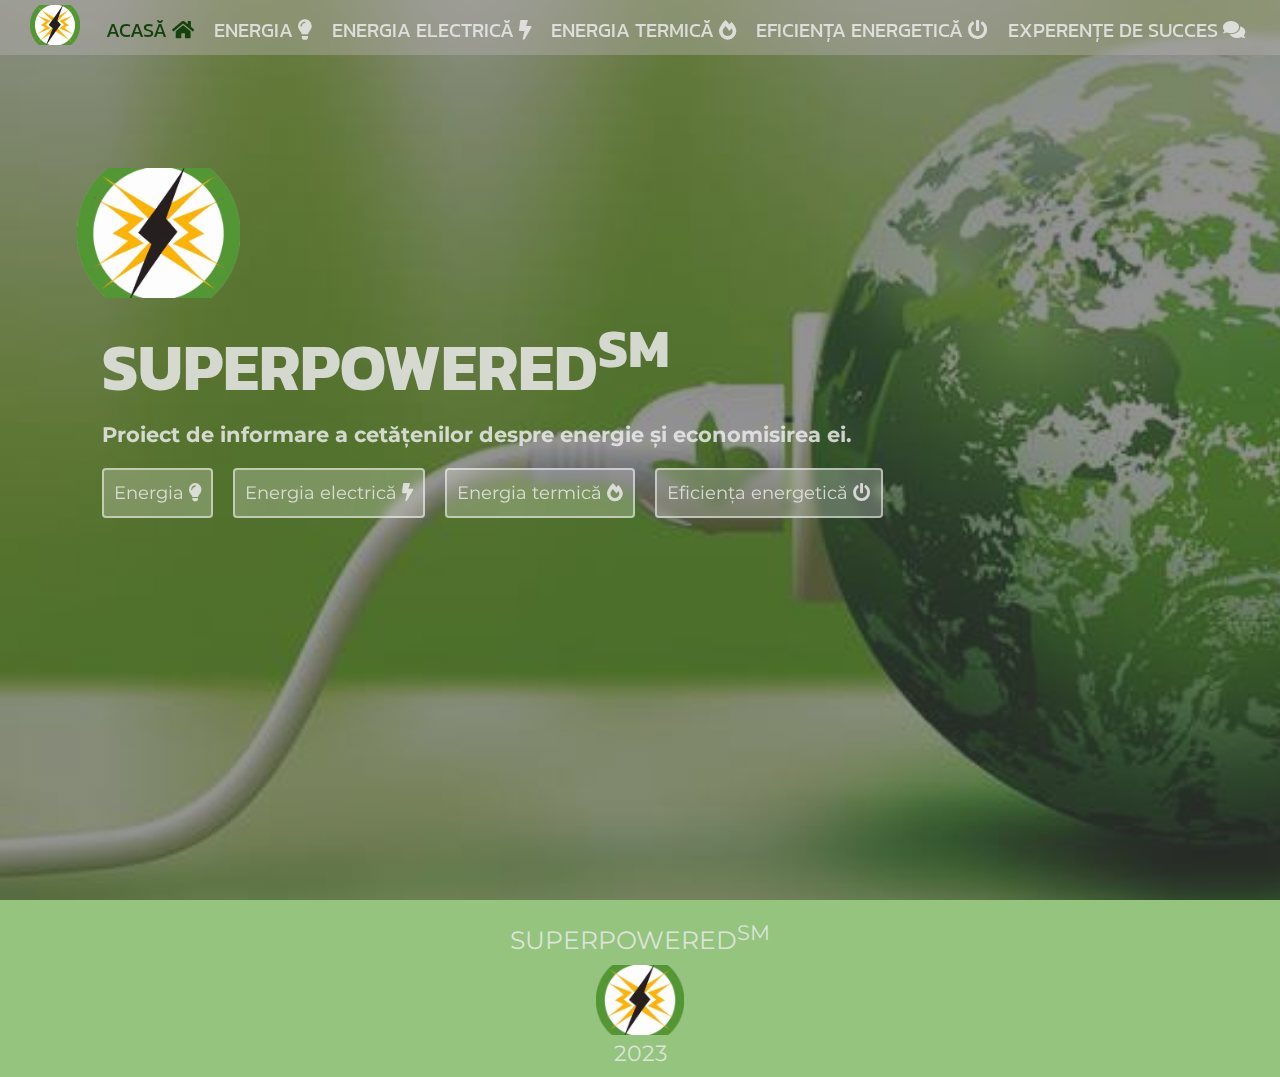
<file: index.html>
<!DOCTYPE html>
<html>

<head>
    <meta charset="UTF-8">
    <meta name="viewport" content="width=device-width, initial-scale=1.0">
    <meta name="description" content="">
    <meta name="keywords" content="">
    <title>Acasă</title>

    <link rel="stylesheet" href="https://cdnjs.cloudflare.com/ajax/libs/font-awesome/5.15.2/css/all.min.css">
    <link rel="stylesheet" href="css/style.css">
    <link rel="icon" href="images/logo4.png">

    <link rel="stylesheet" href="css/lightbox.css">
    <link rel="stylesheet" href="https://unpkg.com/aos@next/dist/aos.css">
    
<!-- <script type="text/javascript" src="https://cdn.jsdelivr.net/npm/emailjs-com@2/dist/email.min.js"></script> -->

    <script src="https://unpkg.com/aos@next/dist/aos.js" defer></script>
    <script src="js/lightbox.js" defer></script>
    <script src="js/main.js" defer></script>
</head>

<body>

    <header data-aos="fade-down">
        <a href="index.html">
            <img src="images/logo4.png">
        </a>

        <navbar class="nav" id="navbar">
            <a class="active" href="index.html">
                Acasă
                <i class="fas fa-home"></i>
            </a>
            <a href="pages/energia.html">
                Energia
                <i class="fas fa-lightbulb"></i>
            </a>
            <a href="pages/en_electrica.html">
                Energia electrică
                <i class="fas fa-bolt"></i>
            </a>
            <a href="pages/en_termica.html">
                Energia termică
                <i class="fas fa-fire-alt"></i>
            </a>
            <a href="pages/ef_energetica.html">
                Eficiența energetică
                <i class="fas fa-power-off"></i>
            </a>
            <a href="pages/interviuri.html">
                Experențe de succes
                <i class="fas fa-comments"></i>
            </a>
            <!-- <a href="pages/despre.html">
                Despre Noi
                <i class="fas fa-info-circle"></i>
            </a> -->
            <i onclick="mobile()" class="fa fa-bars hamburger" aria-hidden="true"></i>
        </navbar>

    </header>

    <section id="intro">

        <div class="intro-content" data-aos="fade-in" data-aos-delay="400">
            <img class="logo" src="images/logo4.png">
            <h1>SUPERPOWERED<sup>SM</sup></h1>
            <!-- <h1> <i>FIRST</i> <sup>®</sup> ENERGIZE<sup>SM</sup></h1> -->
            <h3>Proiect de informare a cetățenilor despre energie și economisirea ei.</h3>

            <a class="intro-btn" href="pages/energia.html">
                Energia
                <i class="fas fa-lightbulb"></i>
            </a>
            <a class="intro-btn" href="pages/en_electrica.html">
                Energia electrică
                <i class="fas fa-bolt"></i>
            </a>
            <a class="intro-btn" href="pages/en_termica.html">
                Energia termică
                <i class="fas fa-fire-alt"></i>
            </a>
            <a class="intro-btn" href="pages/ef_energetica.html">
                Eficiența energetică
                <i class="fas fa-power-off"></i>
            </a>

        </div>

    </section>

    <footer>
        <div class="text_footer">SUPERPOWERED<sup>SM</sup></div>
        <!-- <div class="text_footer"><i>FIRST</i> <sup>®</sup> ENERGIZE<sup>SM</sup></div> <br> -->
        <img class="logo_footer" src="images/logo4.png"> <br>
        <!-- <div class="texte_footer">Telefon: <a href="tel:0689 28 983">0689 28 983</a></div>
        <div class="texte_footer">E-mail: </div>
        <div>
            <a target="_blank" href="https://www.facebook.com/profile.php?id=100087956936261">
                <img class="facebook" src="images/facebook_icon.png">
            </a>
        </div> -->
        <div class="texte_footer" id="an">2023</div>
    </footer>

    <!-- <script>
        alert("Bine ați venit!")
    </script> -->

</body>

</html>
</file>
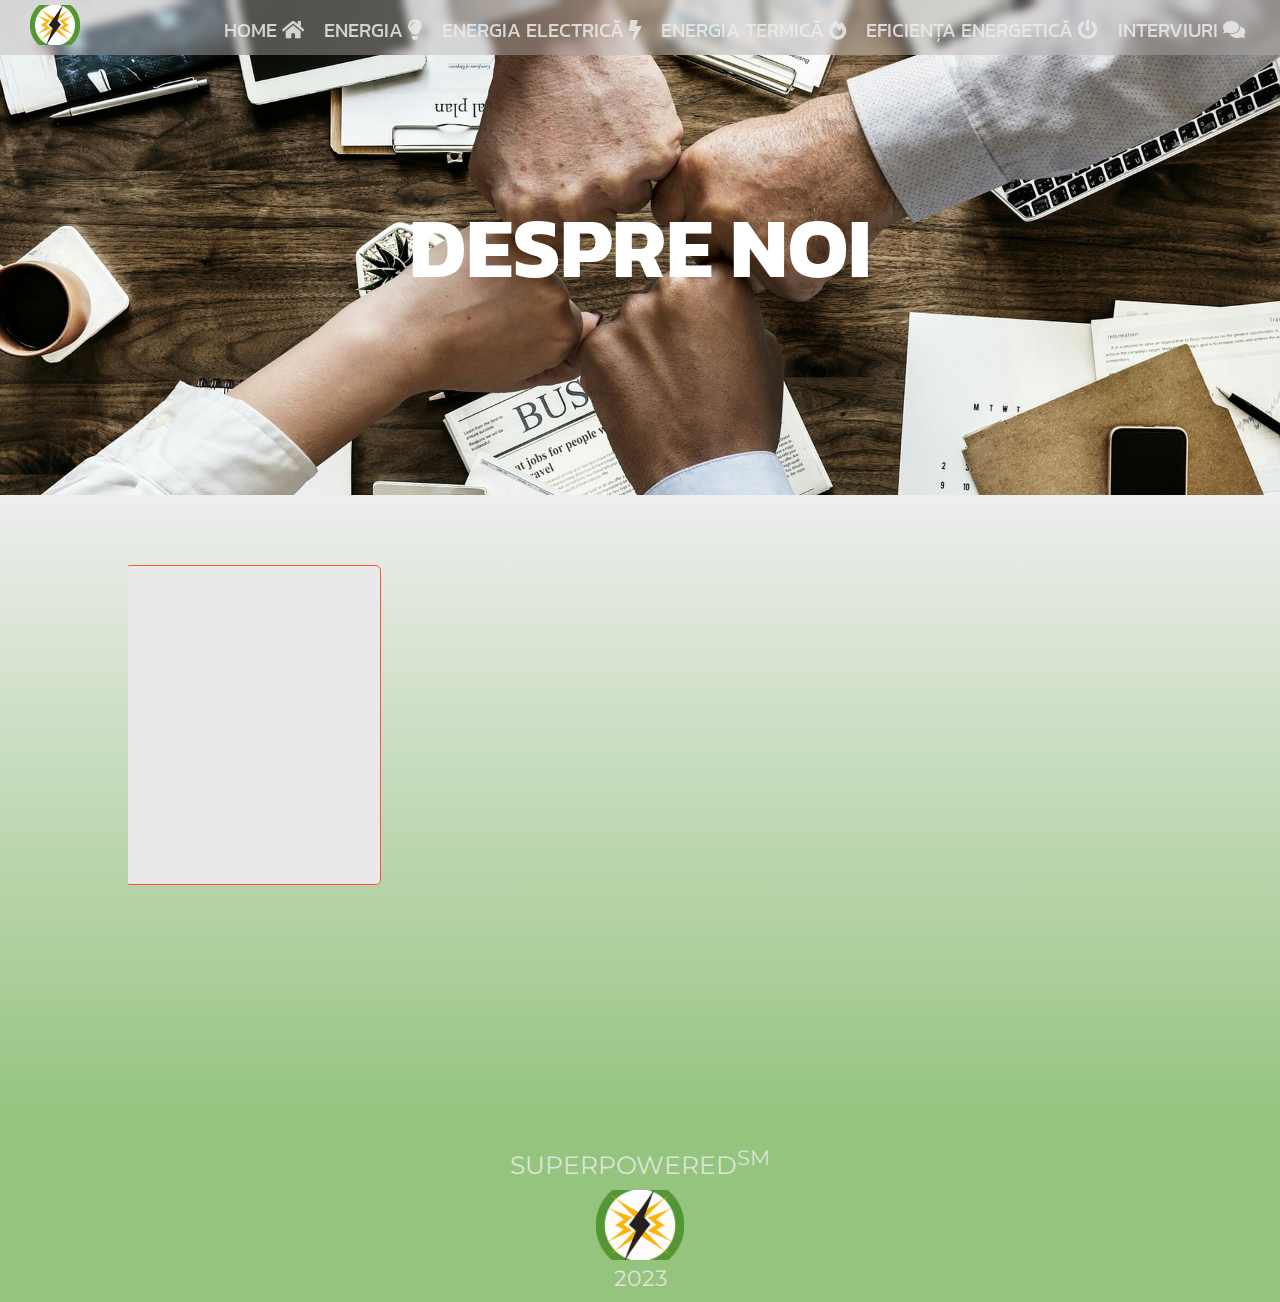
<file: pages/despre.html>
<!DOCTYPE html>
<html>

<head>
    <meta charset="UTF-8">
    <meta name="viewport" content="width=device-width, initial-scale=1.0">
    <meta name="description" content="">
    <meta name="keywords" content="">
    <title>Despre Noi</title>

    <link rel="stylesheet" href="https://cdnjs.cloudflare.com/ajax/libs/font-awesome/5.15.2/css/all.min.css">
    <link rel="stylesheet" href="../css/style.css">
    <link rel="icon" href="../images/logo4.png">

    <link rel="stylesheet" href="../css/lightbox.css">
    <link rel="stylesheet" href="https://unpkg.com/aos@next/dist/aos.css">

    <!-- <script type="text/javascript" src="https://cdn.jsdelivr.net/npm/emailjs-com@2/dist/email.min.js"></script> -->

    <script src="https://unpkg.com/aos@next/dist/aos.js" defer></script>
    <script src="../js/lightbox.js" defer></script>
    <script src="../js/main.js" defer></script>
</head>

<body>

    <header data-aos="fade-down">
        <a href="../index.html">
            <img src="../images/logo4.png">
        </a>

        <navbar class="nav" id="navbar">
            <a href="../index.html">
                Home
                <i class="fas fa-home"></i>
            </a>
            <a href="energia.html">
                Energia
                <i class="fas fa-lightbulb"></i>
            </a>
            <a href="en_electrica.html">
                Energia electrică
                <i class="fas fa-bolt"></i>
            </a>
            <a href="en_termica.html">
                Energia termică
                <i class="fas fa-fire-alt"></i>
            </a>
            <a href="ef_energetica.html">
                Eficiența energetică
                <i class="fas fa-power-off"></i>
            </a>
            <a href="interviuri.html">
                Interviuri
                <i class="fas fa-comments"></i>
            </a>
            <!-- <a class="active" href="despre.html">
                Despre Noi
                <i class="fas fa-info-circle"></i>
            </a> -->
            <i onclick="mobile()" class="fa fa-bars hamburger" aria-hidden="true"></i>
        </navbar>

    </header>

    <section class="top-section" id="about-us">
        <h1 class="top-title">Despre Noi</h1>
    </section>

    <main>

        <section id="despre" data-aos="fade-in">
            <div class="row">
                <div class="col-25 event">
                    
                </div>
            </div>

            <!-- <p class="p-despre">
                IP LT „Mihai Eminescu” 
            </p>

            <div class="slideshow">

                <div class="slide">
                    <div class="slide-text">
                        <i class="fas fa-shield-alt"></i>
                        <p>
                            <i class="i-despre">
                                
                            </i>
                            <br>
                            
                        </p>
                    </div>
                    <img src="../images/liceu.png">
                </div>

                <div class="slide">
                    <div class="slide-text">
                        <i class="fas fa-book"></i>
                        <p>
                            <i class="i-despre">
                                
                            </i>
                            <br>
                            
                        </p>
                    </div>
                    <img src="../images/s1.jpg">
                </div>

                <div class="slide">
                    <div class="slide-text">
                        <i class="fas fa-user-tie"></i>
                        <p>
                            <i class="i-despre">
                                
                            </i>
                            <br>
                            
                        </p>
                    </div>
                    <img src="../images/s2.jpeg">
                </div>

            </div> -->

        </section>

    </main>

    <footer>
        <div class="text_footer">SUPERPOWERED<sup>SM</sup></div> 
        <!-- <div class="text_footer"><i>FIRST</i> <sup>®</sup> ENERGIZE<sup>SM</sup></div> <br> -->
        <img class="logo_footer" src="../images/logo4.png"> <br>
        <!-- <div class="texte_footer">Telefon: <a href="tel:0689 28 983">0689 28 983</a></div>
        <div class="texte_footer">E-mail: </div>
        <div>
            <a target="_blank" href="https://www.facebook.com/profile.php?id=100087956936261">
                <img class="facebook" src="../images/facebook_icon.png">
            </a>
        </div> -->
        <div class="texte_footer" id="an">2023</div>
    </footer>

</body>

</html>
</file>
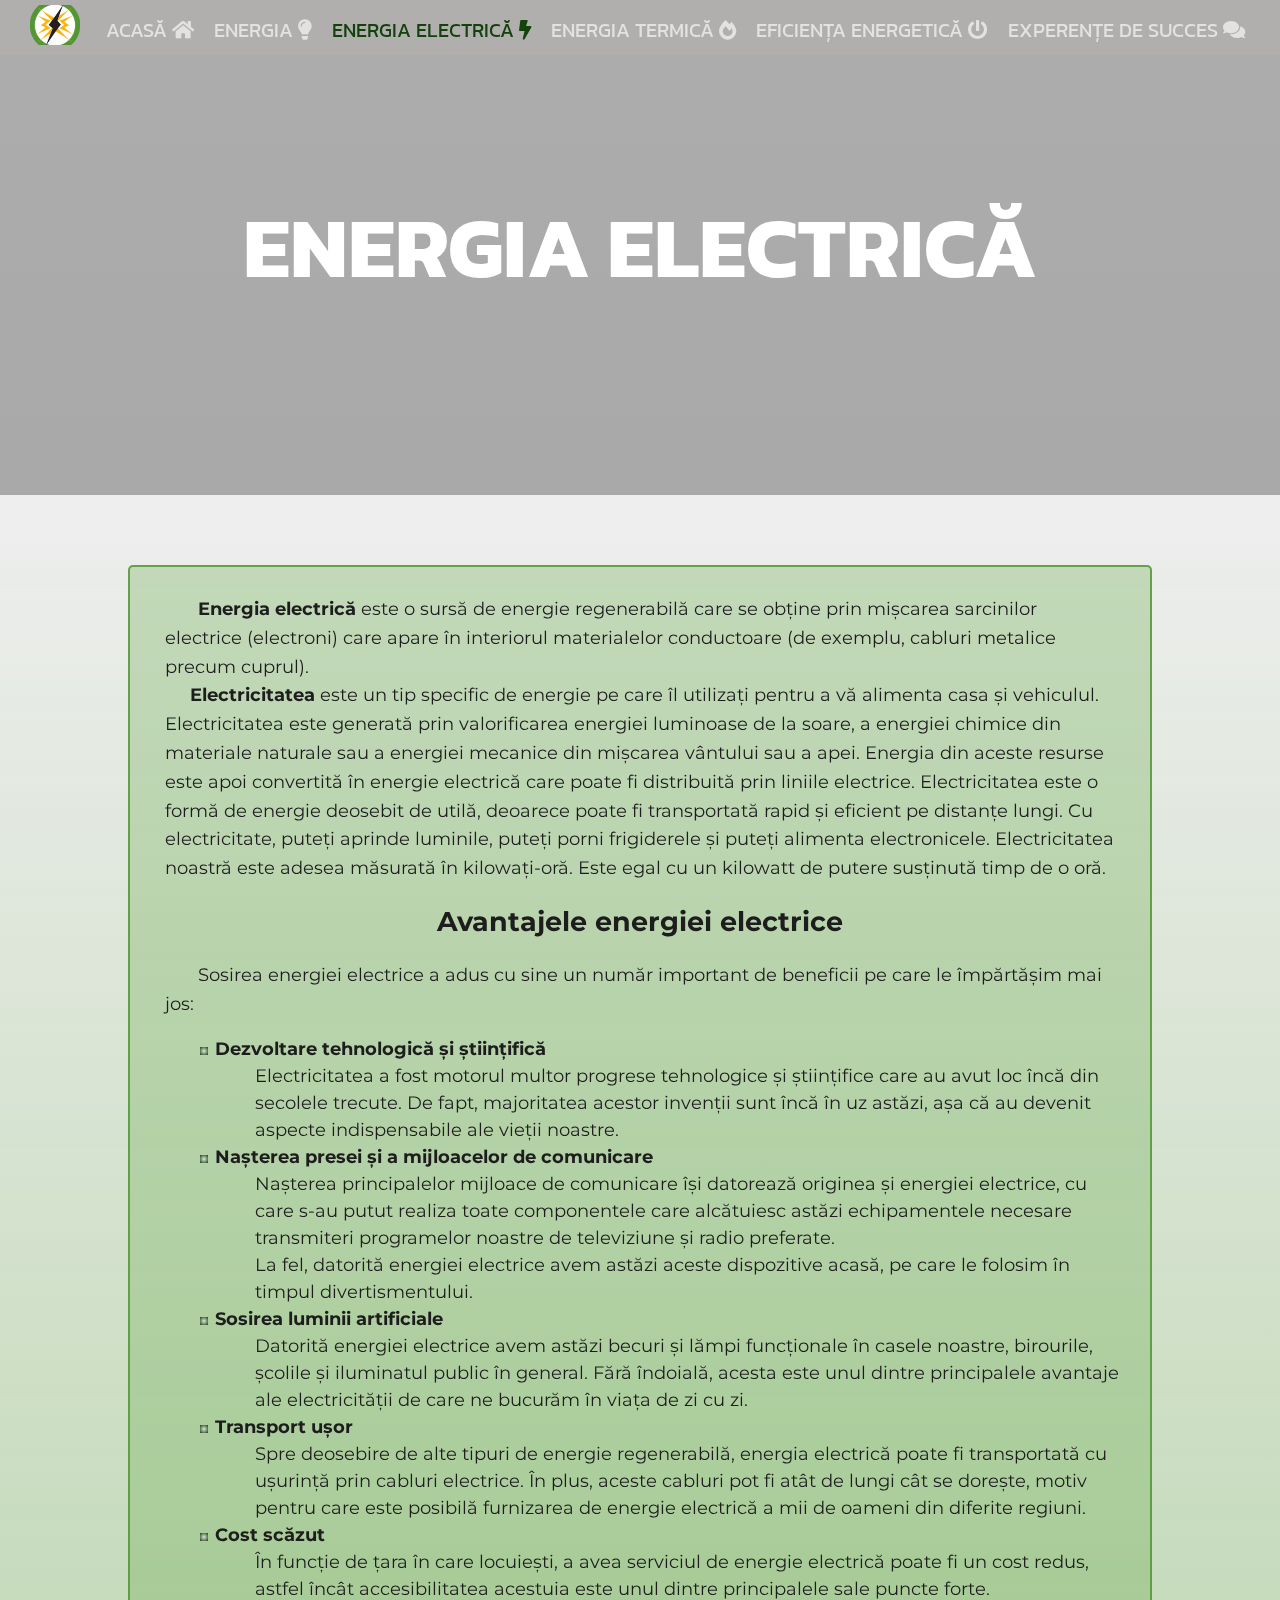
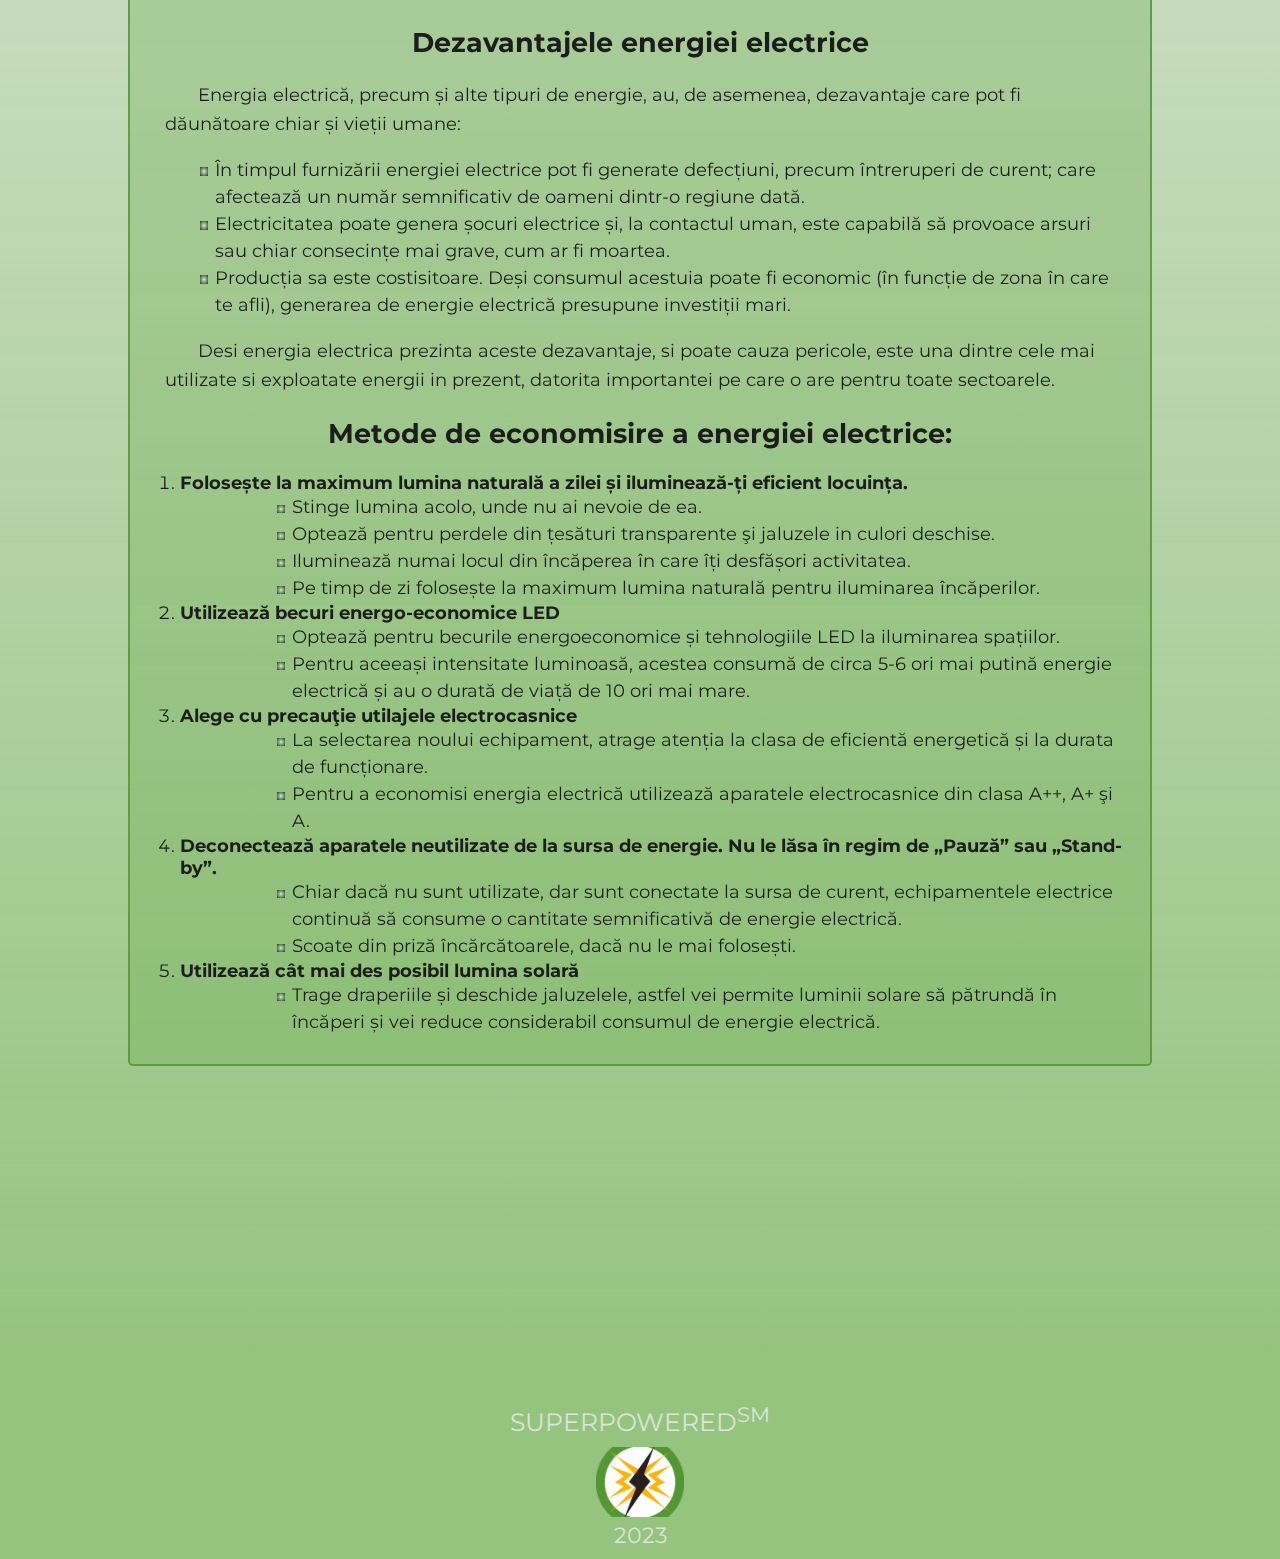
<file: pages/en_electrica.html>
<!DOCTYPE html>
<html>

<head>
    <meta charset="UTF-8">
    <meta name="viewport" content="width=device-width, initial-scale=1.0">
    <meta name="description" content="">
    <meta name="keywords" content="">
    <title>Energia electrică</title>

    <link rel="stylesheet" href="https://cdnjs.cloudflare.com/ajax/libs/font-awesome/5.15.2/css/all.min.css">
    <link rel="stylesheet" href="../css/style.css">
    <link rel="icon" href="../images/logo4.png">

    <link rel="stylesheet" href="../css/lightbox.css">
    <link rel="stylesheet" href="https://unpkg.com/aos@next/dist/aos.css">

    <!-- <script type="text/javascript" src="https://cdn.jsdelivr.net/npm/emailjs-com@2/dist/email.min.js"></script> -->

    <script src="https://unpkg.com/aos@next/dist/aos.js" defer></script>
    <script src="../js/lightbox.js" defer></script>
    <script src="../js/main.js" defer></script>
</head>

<body>

    <header data-aos="fade-down">
        <a href="../index.html">
            <img src="../images/logo4.png">
        </a>

        <navbar class="nav" id="navbar">
            <a href="../index.html">
                Acasă
                <i class="fas fa-home"></i>
            </a>
            <a href="energia.html">
                Energia
                <i class="fas fa-lightbulb"></i>
            </a>
            <a class="active" href="en_electrica.html">
                Energia electrică
                <i class="fas fa-bolt"></i>
            </a>
            <a href="en_termica.html">
                Energia termică
                <i class="fas fa-fire-alt"></i>
            </a>
            <a href="ef_energetica.html">
                Eficiența energetică
                <i class="fas fa-power-off"></i>
            </a>
            <a href="interviuri.html">
                Experențe de succes
                <i class="fas fa-comments"></i>
            </a>
            <!-- <a href="despre.html">
                Despre Noi
                <i class="fas fa-info-circle"></i>
            </a> -->
            <i onclick="mobile()" class="fa fa-bars hamburger" aria-hidden="true"></i>
        </navbar>

    </header>

    <section class="top-section" id="en_electrica">
        <h1 class="top-title">Energia electrică</h1>
    </section>

    <main>

        <section id="ener_electrica" data-aos="fade-in">

            <div class="p-despre">
                <p>
                    <b>Energia electrică</b> este o sursă de energie regenerabilă care se obține prin mișcarea
                    sarcinilor electrice (electroni) care apare în interiorul materialelor conductoare (de exemplu,
                    cabluri metalice precum cuprul). <br>
                    &nbsp;&nbsp;&nbsp;&nbsp;&nbsp;<b>Electricitatea</b> este un tip specific de energie pe care îl
                    utilizați pentru a vă alimenta casa și vehiculul. Electricitatea este generată prin valorificarea
                    energiei luminoase de la soare, a energiei chimice din materiale naturale sau a energiei mecanice
                    din mișcarea vântului sau a apei. Energia din aceste resurse este apoi convertită în energie
                    electrică care poate fi distribuită prin liniile electrice. Electricitatea este o formă de energie
                    deosebit de utilă, deoarece poate fi transportată rapid și eficient pe distanțe lungi. Cu
                    electricitate, puteți aprinde luminile, puteți porni frigiderele și puteți alimenta electronicele.
                    Electricitatea noastră este adesea măsurată în kilowați-oră. Este egal cu un kilowatt de putere
                    susținută timp de o oră.
                </p>
                <h2 class="centered">Avantajele energiei electrice</h2>
                <p>
                    Sosirea energiei electrice a adus cu sine un număr important de beneficii pe care le împărtășim mai
                    jos:
                </p>
                <ul class="contact-list">
                    <li>
                        <dl>
                            <dt>
                                <b>Dezvoltare tehnologică și științifică</b> <br>
                            </dt>
                            <dd>
                                Electricitatea a fost motorul multor progrese tehnologice și științifice care au avut
                                loc încă din secolele trecute. De fapt, majoritatea acestor invenții sunt încă în uz
                                astăzi, așa că au devenit aspecte indispensabile ale vieții noastre.
                            </dd>
                        </dl>
                    </li>
                    <li>
                        <dl>
                            <dt>
                                <b>Nașterea presei și a mijloacelor de comunicare</b> <br>
                            </dt>
                            <dd>
                                Nașterea principalelor mijloace de comunicare își datorează originea și energiei
                                electrice, cu care s-au putut realiza toate componentele care alcătuiesc astăzi
                                echipamentele necesare transmiteri programelor noastre de televiziune și radio
                                preferate. <br>
                                La fel, datorită energiei electrice avem astăzi aceste dispozitive acasă, pe care le
                                folosim în timpul divertismentului.
                            </dd>
                        </dl>
                    </li>
                    <li>
                        <dl>
                            <dt>
                                <b>Sosirea luminii artificiale</b> <br>
                            </dt>
                            <dd>
                                Datorită energiei electrice avem astăzi becuri și lămpi funcționale în casele noastre,
                                birourile, școlile și iluminatul public în general. Fără îndoială, acesta este unul
                                dintre principalele avantaje ale electricității de care ne bucurăm în viața de zi cu zi.
                            </dd>
                        </dl>
                    </li>
                    <li>
                        <dl>
                            <dt>
                                <b>Transport ușor</b> <br>
                            </dt>
                            <dd>
                                Spre deosebire de alte tipuri de energie regenerabilă, energia electrică poate fi
                                transportată cu ușurință prin cabluri electrice. În plus, aceste cabluri pot fi atât de
                                lungi cât se dorește, motiv pentru care este posibilă furnizarea de energie electrică a
                                mii de oameni din diferite regiuni.
                            </dd>
                        </dl>
                    </li>
                    <li>
                        <dl>
                            <dt>
                                <b>Cost scăzut</b> <br>
                            </dt>
                            <dd>
                                În funcție de țara în care locuiești, a avea serviciul de energie electrică poate fi un
                                cost redus, astfel încât accesibilitatea acestuia este unul dintre principalele sale
                                puncte forte.
                            </dd>
                        </dl>
                    </li>
                </ul>

                <h2 class="centered">Dezavantajele energiei electrice</h2>
                <p>
                    Energia electrică, precum și alte tipuri de energie, au, de asemenea, dezavantaje care pot fi
                    dăunătoare chiar și vieții umane:
                </p>
                <ul class="contact-list">
                    <li>
                        În timpul furnizării energiei electrice pot fi generate defecțiuni, precum întreruperi de
                        curent; care afectează un număr semnificativ de oameni dintr-o regiune dată.
                    </li>
                    <li>
                        Electricitatea poate genera șocuri electrice și, la contactul uman, este capabilă să provoace
                        arsuri sau chiar consecințe mai grave, cum ar fi moartea.
                    </li>
                    <li>
                        Producția sa este costisitoare. Deși consumul acestuia poate fi economic (în funcție de zona în
                        care te afli), generarea de energie electrică presupune investiții mari.
                    </li>
                </ul>
                <p>
                    Desi energia electrica prezinta aceste dezavantaje, si poate cauza pericole, este una dintre cele
                    mai utilizate si exploatate energii in prezent, datorita importantei pe care o are pentru toate
                    sectoarele.
                </p>

                <h2 class="centered">Metode de economisire a energiei electrice:</h2>
                <ol>
                    <li>
                        <dl>
                            <dt>
                                <b>Folosește la maximum lumina naturală a zilei și iluminează-ți eficient locuința.</b>
                                <br>
                            </dt>
                            <dd>
                                <ul class="contact-list">
                                    <li>
                                        Stinge lumina acolo, unde nu ai nevoie de ea.
                                    </li>
                                    <li>
                                        Optează pentru perdele din țesături transparente şi jaluzele in culori
                                        deschise.
                                    </li>
                                    <li>
                                        Iluminează numai locul din încăperea în care îți desfășori activitatea.
                                    </li>
                                    <li>
                                        Pe timp de zi folosește la maximum lumina naturală pentru iluminarea
                                        încăperilor.
                                    </li>
                                </ul>
                            </dd>
                        </dl>
                    </li>
                    <li>
                        <dl>
                            <dt>
                                <b>Utilizează becuri energo-economice LED</b>
                                <br>
                            </dt>
                            <dd>
                                <ul class="contact-list">
                                    <li>
                                        Optează pentru becurile energoeconomice și tehnologiile LED la iluminarea
                                        spațiilor.
                                    </li>
                                    <li>
                                        Pentru aceeași intensitate luminoasă, acestea consumă de circa 5-6 ori mai
                                        putină energie electrică și au o durată de viață de 10 ori mai mare.
                                    </li>
                                </ul>
                            </dd>
                        </dl>
                    </li>
                    <li>
                        <dl>
                            <dt>
                                <b>Alege cu precauţie utilajele electrocasnice</b>
                                <br>
                            </dt>
                            <dd>
                                <ul class="contact-list">
                                    <li>
                                        La selectarea noului echipament, atrage atenția la clasa de eficientă energetică
                                        și la durata de funcționare.
                                    </li>
                                    <li>
                                        Pentru a economisi energia electrică utilizează aparatele electrocasnice din
                                        clasa A++, A+ şi A.
                                    </li>
                                </ul>
                            </dd>
                        </dl>
                    </li>
                    <li>
                        <dl>
                            <dt>
                                <b>Deconectează aparatele neutilizate de la sursa de energie. Nu le lăsa în regim de
                                    „Pauză” sau „Stand-by”.</b>
                                <br>
                            </dt>
                            <dd>
                                <ul class="contact-list">
                                    <li>
                                        Chiar dacă nu sunt utilizate, dar sunt conectate la sursa de curent,
                                        echipamentele electrice continuă să consume o cantitate semnificativă de energie
                                        electrică.
                                    </li>
                                    <li>
                                        Scoate din priză încărcătoarele, dacă nu le mai folosești.
                                    </li>
                                </ul>
                            </dd>
                        </dl>
                    </li>
                    <li>
                        <dl>
                            <dt>
                                <b>Utilizează cât mai des posibil lumina solară</b>
                                <br>
                            </dt>
                            <dd>
                                <ul class="contact-list">
                                    <li>
                                        Trage draperiile și deschide jaluzelele, astfel vei permite luminii solare să
                                        pătrundă în încăperi și vei reduce considerabil consumul de energie electrică.
                                    </li>
                                </ul>
                            </dd>
                        </dl>
                    </li>

                </ol>

            </div>
            <iframe class="video2" src="https://www.youtube.com/embed/AWWjQK-N9zY" title="YouTube video player"
                frameborder="0"
                allow="accelerometer; autoplay; clipboard-write; encrypted-media; gyroscope; picture-in-picture; web-share"
                allowfullscreen></iframe>
            <iframe class="video2" src="https://www.youtube.com/embed/EW5h_o9hJn8" title="YouTube video player"
                frameborder="0"
                allow="accelerometer; autoplay; clipboard-write; encrypted-media; gyroscope; picture-in-picture; web-share"
                allowfullscreen></iframe>

        </section>

    </main>

    <footer>
        <div class="text_footer">SUPERPOWERED<sup>SM</sup></div>
        <!-- <div class="text_footer"><i>FIRST</i> <sup>®</sup> ENERGIZE<sup>SM</sup></div> <br> -->
        <img class="logo_footer" src="../images/logo4.png"> <br>
        <!-- <div class="texte_footer">Telefon: <a href="tel:0689 28 983">0689 28 983</a></div>
        <div class="texte_footer">E-mail: </div>
        <div>
            <a target="_blank" href="https://www.facebook.com/profile.php?id=100087956936261">
                <img class="facebook" src="../images/facebook_icon.png">
            </a>
        </div> -->
        <div class="texte_footer" id="an">2023</div>
    </footer>

</body>

</html>
</file>
<file: css/style.css>
@import url('https://fonts.googleapis.com/css2?family=Kanit&family=Montserrat&display=swap');

:root {
    --primary: rgba(235, 235, 235, 0.848);
    --secondary: #549835db;
    --text: #1d1d1d;
    --sectionbg: #64a944b0;
    --hover: #13420c;
}

* {
    box-sizing: border-box;
}

::-webkit-scrollbar {
    width: 8px;
}

::-webkit-scrollbar-thumb {
    background: #a8a8a8;
    border-radius: 8px;
}

html {
    font-family: Montserrat;
    font-size: 18px;
}

body {
    margin: 0px;
    color: var(--text);
}

header {
    padding: 5px 35px 5px 5px;
    background-color: #b9b2b26c;
    position: fixed;
    z-index: 2;

    width: 100%;
    backdrop-filter: blur(5px);
}

header img {
    height: 40px;
    margin-left: 2%;
}

a {
    text-decoration: none !important;
}

p {
    line-height: 160%;
}

.nav {
    float: right;
    padding-top: 10px;
}

.nav a {
    color: var(--primary);
    font-size: 1.1rem;
    text-transform: uppercase;
    margin-left: 15px;
    font-family: Kanit;
    transition: 0.5s;
}

.nav a:hover {
    color: var(--hover);
}

h1 {
    font-family: Kanit;
    font-size: 2rem;
    margin-top: 5px;
}

#intro {
    /* min-height: 86.7vh;  */
    min-height: 100vh;
    background: linear-gradient(#41414191, #41414191), url("../images/index4.jpg");
    background-size: cover;
    color: var(--primary);
    position: relative;
}

.intro-content {
    padding-top: 22vh;
    padding-left: 8%;
}

.intro-content h1 {
    font-size: 3.6rem;
    margin-top: 5px;
    margin-bottom: -15px;
}

.logo {
    margin-top: -30px;
    margin-left: -25px;
    max-height: 130px;
}

main section {
    padding: 70px 15% 35px 15%;
    position: relative;
}

.centered {
    text-align: center !important;
}

.intro-btn {
    display: inline-block;
    background-color: #ffffff3d;
    padding: 12px 10px;
    margin-right: 15px;
    border-radius: 4px;
    border: 2px solid #ffffff86;

    backdrop-filter: blur(5px);
    color: var(--primary);
    transition: 0.5s;
}

.intro-btn:hover {
    filter: opacity(0.85);
    color: var(--hover);
}

#about-us {
    width: 100%;
    min-height: 55vh;
    background: url("../images/teamwork-3213924_1920.jpg");
    background-position: 0% 55%;
    background-size: cover;
}

#despre {
    min-height: 70vh;
    background: linear-gradient(var(--primary), var(--sectionbg));
}

.top-section {
    color: white;
    display: inline-flex;
    justify-content: center;
    align-items: center;
    flex-direction: column;
}

.top-title {
    margin-top: auto;
    margin-bottom: auto;
    font-size: 85px;
    text-transform: uppercase;
    font-weight: bold;
    text-align: center;
    line-height: 150%;
}

.p-despre {
    border: 2px solid var(--secondary);
    padding: 10px;
    border-radius: 5px;
    background: #64a9444d;
}

.p-despre p {
    text-indent: 3.5%;
    padding-left: 2.5%;
    padding-right: 2.5%;
}

.video {
    width: 46%;
    margin: 25px 1.5%;
}

.video2 {
    margin: 2% 1.15% 0 1.15%;
    width: 450px;
    height: 255px;
}

.video3 {
    margin: 2% 19% 0 19%;
    width: 600px;
    height: 340px;
}

.video4 {
    width: 60%;
    margin: 1.5%;
}

/* .i-despre {
    font-size: 22px !important;
} */

/* .slideshow {
    width: 100%;
    height: 65vh;
    border-radius: 5px;
}

.slide {
    height: inherit;
    position: relative;
    border-radius: inherit;
}

.slide img {
    height: inherit;
    width: 100%;
    object-fit: cover;
    border-radius: inherit;
} */

/* .slide-text {
    position: absolute;
    width: 100%;

    display: flex;
    justify-content: center;
    align-items: center;
    height: inherit;
    flex-direction: column;
    text-align: center;

    color: var(--primary);
    background: radial-gradient(#00000098, #00000055);
    font-weight: bold;

    border-radius: inherit;
    border: 2px solid var(--secondary);

    padding: 20px 12%;
    font-size: 1.05rem;
    gap: 50px;
} */

/* .slide-text i {
    font-size: 3.5rem;
    / position: absolute;
    top: 20%; /
} */

#about_us>i,
#energy>i,
#en_electrica>i,
#en_termica>i,
#intervius>i {
    position: absolute;
    font-size: 2rem;
    z-index: -2;
}

#energy {
    width: 100%;
    min-height: 55vh;
    background: linear-gradient(#00000053, #00000056), url("../images/EnergieVerde.jpg");
    background-position: 0% 50%;
    background-size: cover;
}

#energia {
    min-height: 70vh;
    background: linear-gradient(var(--primary), var(--sectionbg));
}

#en_electrica {
    width: 100%;
    min-height: 55vh;
    background: linear-gradient(#00000053, #00000056), url(https://image.stirileprotv.ro/media/images/800x450/Sep2022/62290382.jpg);
    background-position: 0% 65%;
    background-size: cover;
}

#ener_electrica {
    min-height: 70vh;
    background: linear-gradient(var(--primary), var(--sectionbg));
}

#en_termica {
    width: 100%;
    min-height: 55vh;
    background: linear-gradient(#ffffff3a, #ffffff56), url(https://blogary.ro/wp-content/uploads/2021/03/cinci-mituri-despre-energia-nucleara.jpg);
    background-position: 0% 70%;
    background-size: cover;
}

#ener_termica {
    min-height: 70vh;
    background: linear-gradient(var(--primary), var(--sectionbg));
}

#ef_energetica {
    width: 100%;
    min-height: 55vh;
    background: linear-gradient(#00000053, #00000056), url(https://i0.wp.com/epthinktank.eu/wp-content/uploads/2021/09/EPRS-Briefing-698045-Revising-Energy-Efficiency-Directive-Fit-for-55-FINAL.png?fit=751%2C437&ssl=1);
    background-position: 0% 55%;
    background-size: cover;
}

#efic_energetica {
    min-height: 70vh;
    background: linear-gradient(var(--primary), var(--sectionbg));
}

/* .container-galerie {
    display: flex;
    flex-wrap: wrap;
    gap: 15px;
    justify-content: center;
}

.container-galerie img {
    width: 300px;
    height: 240px;
    object-fit: cover;
    border-radius: 3px;
}

.container-galerie img:hover {
    filter: drop-shadow(0 0 4px var(--secondary));
} */

.row {
    overflow: auto;
}

[class^="col-"] {
    float: left;
    padding: 0px 10px;
}

.col-10 {
    width: 10%;
}

.col-20 {
    width: 20%;
}

.col-25 {
    width: 25%;
}

.col-30 {
    width: 30%;
}

.col-33 {
    width: 33.3%;
}

.col-40 {
    width: 40%;
}

.col-50 {
    width: 50%;
}

.col-60 {
    width: 60%;
}

.col-70 {
    width: 70%;
}

.col-75 {
    width: 75%;
}

.col-80 {
    width: 80%;
}

.col-90 {
    width: 90%;
}

.col-100 {
    width: 100%;
}

.event {
    padding: 0px 15px 15px 15px;
    background-color: #e9e9e9;
    border-radius: 5px;
    border: 1px solid #ff533d;
    height: 320px;
    overflow: auto;
    margin: 0px -3px 30px -3px;
}

.event p {
    line-height: 150%;
    border-left: 6px solid #ff533d;
    padding-left: 12px;
    font-size: 18px;
}

/* .gallery {
    display: flex;
    justify-content: space-around;
    flex-wrap: wrap;
}

.gallery img {
    width: 180px;
    height: 180px;
    object-fit: cover;
    border-radius: 5px;
    transition: all 0.3s;
}

.gallery img:hover {
    transform: scale(1.05);
    transition: all 0.3s;
} */

#intervius {
    width: 100%;
    min-height: 55vh;
    background: linear-gradient(#ffffff3a, #ffffff56), url(https://www.einstieg.com/fileadmin/user_upload/ErneuerbareEnergie_1.jpg);
    background-position: 0% 35%;
    background-size: cover;
}

#interviuri {
    min-height: 60vh;
    background: linear-gradient(var(--primary), var(--sectionbg));
}

.contact-list {
    line-height: 150%;
    list-style: radial-gradient(var(--primary), var(--hover));
    text-align: left;
    margin-left: 3.5%;
    margin-right: 2%;
}

/* .lista h3 {
    font-size: 25px;
    margin-top: 10px;
    color: black;
    text-shadow: 5px 3px 20px gray;
    font-weight: bold;
} */

/* .harta {
    width: 100%;
    height: 450px;
    border-radius: 3px;
} */

/* .contacte-info a {
    color: var(--text) !important;
} */

/* .formular-container {
    background-color: #ffffff40;
    margin-right: 30px;
    max-width: 500px;
    border-radius: 10px;
    text-align: center;
    padding: 2px 10px 20px 10px;
    margin-top: 15px;
    overflow: auto;
}

.formular-container input, .formular-container textarea {
    font-family: inherit;
    width: 80%;
    margin-bottom: 10px;
    resize: none;
    font-size: 0.85rem;
    padding: 4px;
    border-radius: 3px;
    outline: none;
    border: 1px solid gray;
}

.formular-container input[type="button"] {
    cursor: pointer;
    width: 130px;
    float: right;
    margin-right: 10%;
} */

footer {
    text-align: center;
    padding: 20px 10px 10px 10px;
    background: var(--sectionbg);
    color: var(--primary);
}

.text_footer {
    font-size: 25px;
}

.texte_footer {
    font-size: 22px;
}

.texte_footer a {
    color: var(--primary) !important;
}

.logo_footer {
    height: 70px;
    margin-top: 10px;
}

/* .facebook {
    height: 55px;
} */

.hamburger {
    color: var(--primary);
    font-size: 1.7rem;
    cursor: pointer;
    display: none !important;
}

/* .container-noutati {
    width: calc(100% - 310px);
    float: left;
} */

/* .fb-desktop {
    float: right;
    margin-top: 90px;
}

.fb-mobile {
    display: none;
} */

#reservation {
    width: 100%;
    min-height: 55vh;
    background: linear-gradient(#ffffff3a, #ffffff56), url(https://cdn.pixabay.com/photo/2018/12/02/10/07/web-3850917_960_720.jpg);
    background-position: 0% 50%;
    background-size: cover;
}

#rezervare {
    min-height: 95vh;
    padding-right: 8%;
    background: linear-gradient(var(--primary), var(--sectionbg));
}

/* #noutati {
    overflow: auto;
    min-height: 95vh;
    padding-right: 8%;
    background: linear-gradient( var(--primary), var(--sectionbg) );
} */

/* .noutate {
    border: 2px solid lightgray;
    border-radius: 5px;
    box-shadow: rgba(0, 0, 0, 0.35) 0px 5px 15px;
    position: relative;
    padding: 0px 15px 10px 15px;
    overflow: auto;
    margin-bottom: 15px;
}

.data {
    position: absolute;
    top: 5px;
    right: 15px;
    font-size: 0.8rem;
} */

/* .noutate img {
    width: 25%;
    float: left;
    margin-right: 12px;
    border-radius: 3px;
    box-shadow: rgba(0, 0, 0, 0.35) 0px 5px 15px;
}

.noutate p {
    font-size: 0.9rem;
    margin-top: -5px;
} */

.active {
    color: var(--hover) !important;
    font-size: bold;
    /* color: rgba(9, 22, 145, 0.692) !important; */
}

@keyframes icon-anim1 {
    0% {
        transform: scale(1) rotate(0deg);
    }

    40% {
        transform: scale(1.15) rotate(30deg);
    }

    70% {
        transform: rotate(-30deg);
    }

    100% {
        transform: scale(1) rotate(0deg);
    }
}

@keyframes icon-anim2 {
    0% {
        transform: translateX(0) scale(1);
    }

    50% {
        transform: translateX(5px) scale(1.1);
    }

    75% {
        transform: translateX(-5px) scale(1.2);
    }

    100% {
        transform: translateX(0) scale(1);
    }
}

@media (max-width: 1300px) {
    main section {
        padding-left: 10%;
        padding-right: 10%;
    }

    .noutate img {
        width: 40%;
    }
}

@media (max-width: 1000px) {

    .noutate img {
        float: none;
        max-height: 240px;
        display: block;
        margin: 0 auto;
    }
}

@media (max-width: 768px) {

    html {
        font-size: 16px;
    }

    main section {
        padding-left: 15px;
        padding-right: 15px;
    }

    .intro-content h1 {
        font-size: 2.4rem;
    }

    .slideshow {
        height: 50vh;
    }

    .container-galerie img {
        width: 160px;
        height: 140px;
    }

    [class^="col-"] {
        width: 100%;
    }

    .formular-container {
        width: 100%;
        margin-bottom: 15px;
        max-width: none;
    }

    .hamburger {
        display: inline-block !important;
        position: absolute;
        top: 15px;
        right: 25px;
    }

    .nav {
        float: none;
    }

    .nav a {
        display: none;
    }

    .nav.mobile a {
        display: block;
        text-align: center;
        margin-bottom: 10px;
        color: var(--text);
    }

    #intro {
        background-position: 70%;
    }

    #noutati {
        padding-right: 10px;
    }

    .fb-desktop {
        display: none;
    }

    .fb-mobile {
        display: block;
        text-align: center;
        margin-top: 30px;
    }

    .container-noutati {
        width: 100%;
        float: none;
    }

    .contact-list {
        margin-left: -4%;
        margin-right: 0.5%;
    }

    .video {
        width: 97%;
        margin: 10px 1.5%;
    }

    .video2 {
        margin: 2% 1.15% 0 1.15%;
        width: 350px;
        height: 198px;
    }

    .video3 {
        margin: 5% 1.15% 0 1.15%;
        width: 350px;
        height: 198px;
    }

    #energy {
        min-height: 40vh;
        background-position: 35% 50%;
    }

    .top-title {
        font-size: 65px;
    }

}
</file>
